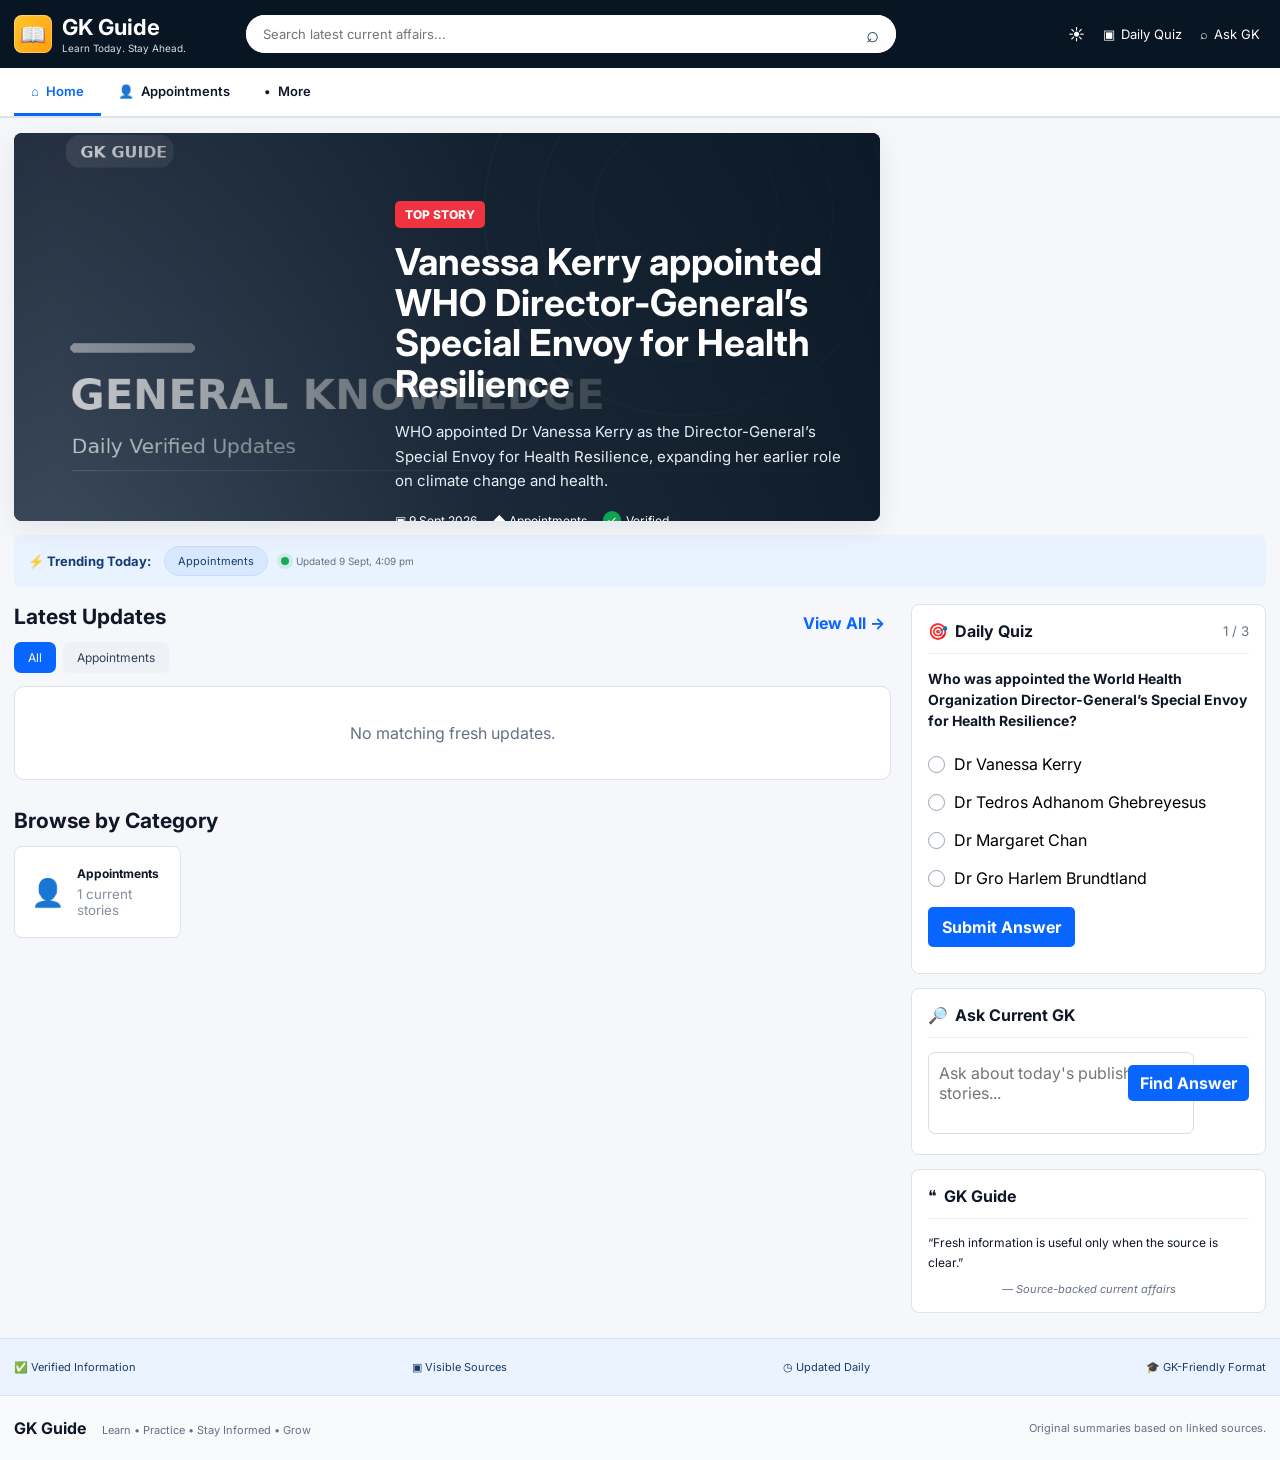
<file: index.html>
<!doctype html>
<html lang="en">
<head>
  <meta charset="utf-8">
  <meta name="viewport" content="width=device-width,initial-scale=1">
  <meta name="description" content="GK Guide — source-backed latest current affairs, general knowledge and daily quizzes">
  <title>GK Guide — Learn Today. Stay Ahead.</title>
  <link rel="preconnect" href="https://fonts.googleapis.com">
  <link rel="preconnect" href="https://fonts.gstatic.com" crossorigin>
  <link href="https://fonts.googleapis.com/css2?family=Inter:wght@400;500;600;700;800&display=swap" rel="stylesheet">
  <link rel="stylesheet" href="css/styles.css">
</head>
<body>
<header class="site-header">
  <div class="topline shell">
    <a class="brand" href="index.html"><span class="brand-icon">📖</span><span><b id="siteName">GK Guide</b><small>Learn Today. Stay Ahead.</small></span></a>
    <div class="searchbar"><input id="searchInput" type="search" placeholder="Search latest current affairs..."><button id="searchBtn" aria-label="Search">⌕</button></div>
    <div class="header-actions">
      <button class="round-btn" id="themeToggle">☀️</button>
      <a class="header-link" href="#quiz">▣ <span>Daily Quiz</span></a>
      <button class="header-link" id="askTop">⌕ <span>Ask GK</span></button>
      <a class="login-btn" id="adminLink" href="#" target="_blank">Admin</a>
    </div>
  </div>
  <nav class="navline"><div class="shell nav-scroll" id="categoryNav"></div></nav>
</header>

<main>
  <section class="shell hero-layout">
    <article class="lead-card" id="heroStory"><div class="skeleton hero-skeleton"></div></article>
    <div class="hero-stack" id="heroStack"></div>
  </section>

  <section class="shell trending-strip">
    <b>⚡ Trending Today:</b><div class="trend-chips" id="trendingTopics"></div>
    <div class="live-status"><span class="live-dot"></span><span id="lastUpdated">Loading latest feed…</span></div>
  </section>

  <section class="shell main-layout">
    <div class="main-feed">
      <div class="section-head"><h2>Latest Updates</h2><button class="text-btn" id="viewAll">View All →</button></div>
      <div class="filter-row" id="filterRow"></div>
      <div class="update-grid" id="latestGrid"></div>

      <div class="section-head browse-head"><h2>Browse by Category</h2></div>
      <div class="browse-grid" id="categoryCards"></div>
    </div>

    <aside class="side-column">
      <section class="side-card quiz-panel" id="quiz">
        <div class="side-title"><span>🎯</span><h3>Daily Quiz</h3><small id="quizProgress"></small></div>
        <div id="quizArea"></div>
      </section>

      <section class="side-card ask-card">
        <div class="side-title"><span>🔎</span><h3>Ask Current GK</h3></div>
        <textarea id="askInput" rows="3" placeholder="Ask about today's published stories..."></textarea>
        <button class="primary-btn" id="askBtn">Find Answer</button>
        <div class="ask-answer" id="askAnswer"></div>
      </section>

      <section class="side-card quote-card">
        <div class="side-title"><span>❝</span><h3>GK Guide</h3></div>
        <blockquote>“Fresh information is useful only when the source is clear.”</blockquote>
        <cite>— Source-backed current affairs</cite>
      </section>
    </aside>
  </section>

  <section class="trustbar">
    <div class="shell trust-items">
      <span>✅ Verified Information</span><span>▣ Visible Sources</span><span>◷ Updated Daily</span><span>🎓 GK-Friendly Format</span>
    </div>
  </section>
</main>

<div class="modal-backdrop" id="modalBackdrop"></div>
<section class="ask-modal" id="askModal" aria-hidden="true">
  <button class="modal-close" id="modalClose">×</button>
  <h2>Ask Current GK</h2>
  <p>Search the currently published verified stories.</p>
  <textarea id="modalAskInput" rows="4" placeholder="Example: What did RBI announce?"></textarea>
  <button class="primary-btn wide" id="modalAskBtn">Find Answer</button>
  <div class="ask-answer" id="modalAskAnswer"></div>
</section>

<footer class="footer">
  <div class="shell footer-row">
    <div><b>GK Guide</b><span>Learn • Practice • Stay Informed • Grow</span></div>
    <small>Original summaries based on linked sources.</small>
  </div>
</footer>

<script src="js/config.js"></script>
<script src="js/app.js"></script>
</body>
</html>
</file>
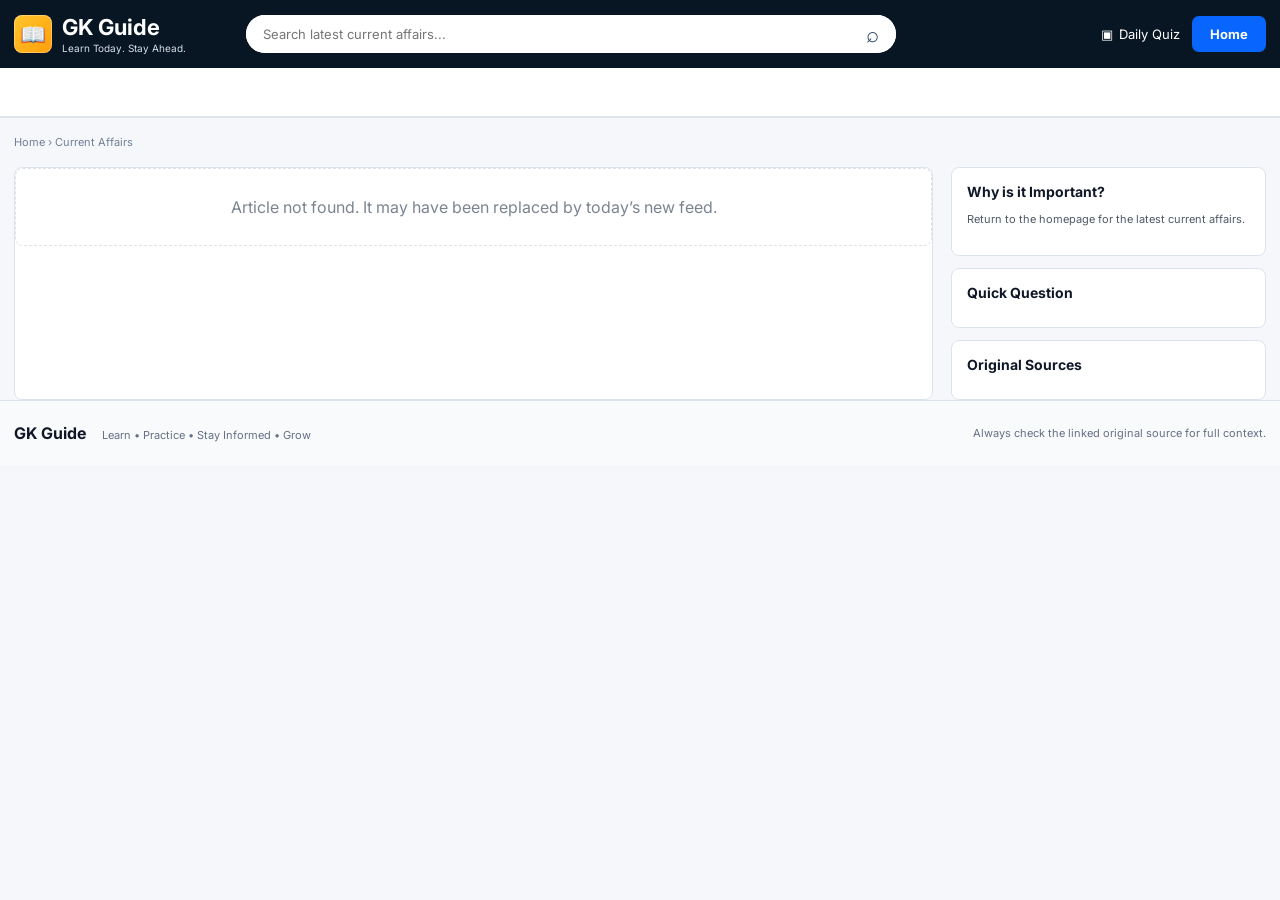
<file: article.html>
<!doctype html>
<html lang="en">
<head>
  <meta charset="utf-8"><meta name="viewport" content="width=device-width,initial-scale=1">
  <meta name="description" content="GK Guide current-affairs article">
  <title>Article — GK Guide</title>
  <link rel="preconnect" href="https://fonts.googleapis.com"><link rel="preconnect" href="https://fonts.gstatic.com" crossorigin>
  <link href="https://fonts.googleapis.com/css2?family=Inter:wght@400;500;600;700;800&display=swap" rel="stylesheet">
  <link rel="stylesheet" href="css/styles.css">
</head>
<body>
<header class="site-header compact-header">
  <div class="topline shell">
    <a class="brand" href="index.html"><span class="brand-icon">📖</span><span><b>GK Guide</b><small>Learn Today. Stay Ahead.</small></span></a>
    <div class="searchbar"><input id="articleSearch" placeholder="Search latest current affairs..."><button id="articleSearchBtn">⌕</button></div>
    <div class="header-actions"><a class="header-link" href="index.html#quiz">▣ <span>Daily Quiz</span></a><a class="login-btn" href="index.html">Home</a></div>
  </div>
  <nav class="navline"><div class="shell nav-scroll" id="articleNav"></div></nav>
</header>

<main class="shell article-shell">
  <div class="breadcrumbs" id="breadcrumbs">Home › Current Affairs</div>
  <div class="article-layout">
    <article class="article-main" id="articleMain"><div class="skeleton article-skeleton"></div></article>
    <aside class="article-aside">
      <section class="article-side-card"><h3>Why is it Important?</h3><p id="whyImportant">Loading...</p></section>
      <section class="article-side-card"><h3>Quick Question</h3><div id="articleQuiz"></div></section>
      <section class="article-side-card"><h3>Original Sources</h3><div id="articleSources"></div></section>
    </aside>
  </div>
</main>

<footer class="footer"><div class="shell footer-row"><div><b>GK Guide</b><span>Learn • Practice • Stay Informed • Grow</span></div><small>Always check the linked original source for full context.</small></div></footer>
<script src="js/config.js"></script>
<script src="js/article.js"></script>
</body>
</html>
</file>
<file: css/styles.css>
:root{--navy:#081522;--navy2:#0d2136;--blue:#0866ff;--blue2:#0756d9;--bg:#f5f7fa;--surface:#fff;--text:#101828;--muted:#667085;--line:#dde3ea;--soft:#edf4ff;--success:#12a150;--warning:#f6a800;--danger:#e34b4b;--radius:10px;--shadow:0 8px 28px rgba(16,24,40,.08)}
*{box-sizing:border-box}html{scroll-behavior:smooth}body{margin:0;background:var(--bg);color:var(--text);font-family:Inter,Arial,sans-serif}a{text-decoration:none;color:inherit}button,input,textarea,select{font:inherit}.shell{width:min(1460px,calc(100% - 28px));margin:auto}
.site-header{position:sticky;top:0;z-index:40;background:var(--surface);box-shadow:0 1px 0 var(--line)}.topline{height:68px;background:var(--navy);color:white;display:flex;align-items:center;gap:22px}.site-header:before{content:"";position:absolute;left:0;right:0;top:0;height:68px;background:var(--navy);z-index:-1}.brand{min-width:210px;display:flex;align-items:center;gap:10px}.brand-icon{width:38px;height:38px;border-radius:8px;background:linear-gradient(135deg,#ffc62e,#ff9f0a);display:grid;place-items:center;font-size:21px;box-shadow:inset 0 0 0 1px rgba(255,255,255,.3)}.brand b{display:block;font-size:22px}.brand small{display:block;font-size:10px;color:#d7e0e9;margin-top:2px}.searchbar{flex:1;max-width:650px;display:flex;background:white;border-radius:999px;overflow:hidden}.searchbar input{flex:1;border:0;outline:0;padding:11px 17px;font-size:13px;color:#344054}.searchbar button{width:48px;border:0;background:white;cursor:pointer;color:#24415f;font-size:22px}.header-actions{margin-left:auto;display:flex;align-items:center;gap:12px}.round-btn,.header-link{background:transparent;border:0;color:white;cursor:pointer}.header-link{display:flex;align-items:center;gap:6px;font-size:13px}.login-btn{background:var(--blue);padding:10px 18px;border-radius:7px;font-weight:700;font-size:13px}.navline{background:white;border-bottom:1px solid var(--line)}.nav-scroll{height:48px;display:flex;align-items:stretch;overflow:auto}.nav-item{white-space:nowrap;display:flex;align-items:center;gap:7px;padding:0 17px;font-size:13px;font-weight:600;border-bottom:3px solid transparent}.nav-item.active{color:var(--blue);border-bottom-color:var(--blue)}.nav-item:hover{background:#f7f9fb}
.hero-layout{display:grid;grid-template-columns:2.2fr .95fr;gap:12px;padding-top:16px}.lead-card{height:388px;border-radius:8px;overflow:hidden;position:relative;background:#17304b;box-shadow:var(--shadow);cursor:pointer}.lead-card>img{width:100%;height:100%;object-fit:cover;position:absolute;inset:0}.lead-gradient{position:absolute;inset:0;background:linear-gradient(90deg,rgba(4,18,31,.2) 5%,rgba(4,18,31,.72) 54%,rgba(4,18,31,.88) 100%)}.lead-copy{position:absolute;left:44%;right:32px;top:68px;color:white}.top-story{display:inline-block;background:#ef3340;padding:6px 10px;border-radius:5px;font-weight:800;font-size:12px}.lead-copy h1{font-size:37px;line-height:1.1;margin:14px 0}.lead-copy p{font-size:15px;line-height:1.65;color:#e7eef5}.meta-row{display:flex;align-items:center;gap:16px;flex-wrap:wrap;font-size:12px;margin:17px 0}.verified-dot{display:inline-flex;align-items:center;gap:5px}.verified-dot:before{content:"✓";width:18px;height:18px;background:var(--success);color:white;border-radius:50%;display:grid;place-items:center;font-size:11px}.read-btn{display:inline-block;background:white;color:#1e293b;padding:11px 17px;border-radius:6px;font-weight:700;font-size:13px}.hero-stack{display:grid;grid-template-rows:repeat(3,1fr);gap:10px}.mini-story{display:grid;grid-template-columns:38% 1fr;min-height:0;background:var(--navy2);color:white;border-radius:7px;overflow:hidden;cursor:pointer}.mini-story img{width:100%;height:100%;object-fit:cover}.mini-story-copy{padding:14px}.mini-story h3{font-size:14px;line-height:1.35;margin:0 0 12px}.mini-meta{font-size:10px;color:#cad5df;display:flex;gap:8px;align-items:center}
.trending-strip{margin-top:14px;background:#e9f2ff;border-radius:7px;padding:11px 14px;display:flex;align-items:center;gap:13px;overflow:auto}.trending-strip b{white-space:nowrap;color:#143c72;font-size:13px}.trend-chips{display:flex;gap:8px}.trend-chip{white-space:nowrap;padding:7px 13px;background:#d8e8ff;border:1px solid #c7ddfb;border-radius:999px;font-size:11px;color:#143c72}
.main-layout{display:grid;grid-template-columns:minmax(0,1fr) 355px;gap:20px;margin-top:17px}.section-head{display:flex;justify-content:space-between;align-items:center}.section-head h2{font-size:21px;margin:0 0 13px}.text-btn{border:0;background:transparent;color:var(--blue);font-weight:700;cursor:pointer}.filter-row{display:flex;gap:7px;margin-bottom:13px;overflow:auto}.filter-btn{border:0;background:#eef2f7;color:#344054;padding:8px 14px;border-radius:7px;white-space:nowrap;cursor:pointer;font-size:12px}.filter-btn.active{background:var(--blue);color:white}.update-grid{display:grid;grid-template-columns:repeat(4,1fr);gap:12px}.update-card{background:white;border:1px solid var(--line);border-radius:8px;overflow:hidden;cursor:pointer;transition:.18s}.update-card:hover{transform:translateY(-2px);box-shadow:var(--shadow)}.update-image{height:144px;position:relative;overflow:hidden}.update-image img{width:100%;height:100%;object-fit:cover}.category-pill{position:absolute;left:10px;bottom:9px;padding:5px 8px;border-radius:5px;background:var(--blue);color:white;font-size:10px;font-weight:700}.update-body{padding:12px}.update-body h3{font-size:14px;line-height:1.4;margin:0 0 20px}.card-meta{display:flex;justify-content:space-between;color:#7d8794;font-size:10px}.browse-head{margin-top:28px}.browse-grid{display:grid;grid-template-columns:repeat(5,1fr);gap:10px}.browse-card{min-height:92px;background:white;border:1px solid var(--line);border-radius:8px;padding:16px;display:flex;align-items:center;gap:12px;cursor:pointer}.browse-card:hover{border-color:#b6c8e1}.browse-icon{font-size:27px}.browse-card b{font-size:12px;display:block}.browse-card small{color:#87909d;display:block;margin-top:5px}
.side-column{display:flex;flex-direction:column;gap:14px}.side-card{background:white;border:1px solid var(--line);border-radius:8px;padding:16px}.side-title{display:flex;align-items:center;gap:7px;border-bottom:1px solid #edf0f4;padding-bottom:12px;margin-bottom:14px}.side-title h3{margin:0;font-size:16px}.side-title h3 small{font-weight:500;color:var(--muted);font-size:11px}.side-title>small{margin-left:auto;color:#697386}.quiz-panel p{font-size:14px;line-height:1.5;font-weight:700}.quiz-option{display:flex;gap:9px;align-items:center;padding:9px 0;background:transparent;border:0;width:100%;text-align:left;cursor:pointer}.quiz-radio{width:17px;height:17px;border:1.5px solid #98a2b3;border-radius:50%;display:grid;place-items:center}.quiz-option.selected .quiz-radio:after{content:"";width:8px;height:8px;border-radius:50%;background:var(--blue)}.primary-btn{background:var(--blue);color:white;border:0;border-radius:5px;padding:10px 14px;font-weight:700;cursor:pointer}.primary-btn.wide{width:100%}.quiz-actions{display:flex;justify-content:space-between;align-items:center;margin-top:10px}.quiz-result{font-size:12px;margin-top:10px;color:#344054}.ask-card{position:relative}.ask-card textarea,.ask-modal textarea{width:calc(100% - 55px);resize:none;border:1px solid #d8dee7;border-radius:7px;padding:10px;outline:0}.ask-card .primary-btn{position:absolute;right:16px;top:76px;padding:8px 12px}.ask-answer{display:none;margin-top:12px;padding:11px;background:#f4f8ff;border-radius:7px;font-size:12px;line-height:1.5}.ask-answer.show{display:block}.quote-card blockquote{font-size:12px;line-height:1.7;margin:0}.quote-card cite{display:block;margin-top:8px;text-align:center;font-size:11px;color:#667085}.trustbar{margin-top:25px;background:#eaf3ff;border-top:1px solid #d5e4f6}.trust-items{min-height:56px;display:flex;justify-content:space-between;align-items:center;gap:20px;font-size:11px;color:#183b67}.footer{background:#f8fafc;border-top:1px solid var(--line);padding:22px 0}.footer-row{display:flex;justify-content:space-between;align-items:center}.footer-row b{margin-right:16px}.footer-row span,.footer-row small{color:#667085;font-size:11px}
.modal-backdrop{position:fixed;inset:0;background:rgba(3,10,18,.55);z-index:70;opacity:0;pointer-events:none;transition:.2s}.modal-backdrop.open{opacity:1;pointer-events:auto}.ask-modal{position:fixed;left:50%;top:50%;transform:translate(-50%,-46%) scale(.98);width:min(580px,calc(100% - 30px));background:white;border-radius:14px;padding:24px;z-index:80;opacity:0;pointer-events:none;box-shadow:0 30px 80px rgba(0,0,0,.25);transition:.2s}.ask-modal.open{opacity:1;pointer-events:auto;transform:translate(-50%,-50%) scale(1)}.ask-modal textarea{width:100%;margin:10px 0}.modal-close{position:absolute;right:14px;top:12px;border:0;background:#eef2f5;border-radius:50%;width:32px;height:32px;font-size:20px;cursor:pointer}
.breadcrumbs{font-size:11px;color:#718096;padding:18px 0}.article-layout{display:grid;grid-template-columns:minmax(0,1fr) 315px;gap:18px}.article-main,.article-side-card{background:white;border:1px solid var(--line);border-radius:8px}.article-main{padding:0 0 22px}.article-cover{width:100%;height:375px;object-fit:cover;border-radius:8px 8px 0 0}.article-content{padding:18px}.article-content h1{font-size:28px;line-height:1.18;margin:10px 0}.article-content p{font-size:13px;line-height:1.7;color:#3e4855}.article-meta{display:flex;gap:10px;align-items:center;font-size:10px;color:#667085;margin-bottom:14px}.keyfacts-table{width:100%;border-collapse:collapse;font-size:11px}.keyfacts-table td{border:1px solid #dce2e9;padding:7px}.keyfacts-table td:first-child{font-weight:700;width:32%;background:#f7f9fb}.article-aside{display:flex;flex-direction:column;gap:12px}.article-side-card{padding:15px}.article-side-card h3{font-size:14px;margin:0 0 11px}.article-side-card p{font-size:11px;line-height:1.6;color:#4f5966}.source-item{display:block;color:var(--blue);font-size:11px;padding:6px 0}.article-skeleton{height:600px}
.skeleton{background:linear-gradient(90deg,#e9edf2,#f6f8fa,#e9edf2);background-size:200% 100%;animation:loading 1.3s infinite}.hero-skeleton{height:100%}@keyframes loading{to{background-position:-200% 0}}.empty{padding:28px;text-align:center;background:white;border:1px dashed var(--line);border-radius:8px;color:#7b8490}
body.dark{--bg:#0d131b;--surface:#111a24;--text:#ecf2f8;--muted:#9ca8b6;--line:#273441}.dark .navline,.dark .update-card,.dark .browse-card,.dark .side-card,.dark .article-main,.dark .article-side-card,.dark .ask-modal,.dark .footer{background:#111a24}.dark .filter-btn{background:#1b2733;color:#d5dce4}.dark .trending-strip{background:#12243a}.dark .trend-chip{background:#193453;border-color:#23476f;color:#d7e9ff}.dark .ask-answer,.dark .keyfacts-table td:first-child{background:#172331}.dark .quote-card blockquote,.dark .article-content p,.dark .article-side-card p{color:#c2cad3}
@media(max-width:1100px){.hero-layout{grid-template-columns:1.8fr 1fr}.main-layout{grid-template-columns:1fr}.side-column{display:grid;grid-template-columns:repeat(3,1fr)}.update-grid{grid-template-columns:repeat(3,1fr)}.browse-grid{grid-template-columns:repeat(4,1fr)}.header-link span{display:none}.brand{min-width:auto}.lead-copy{left:38%}}
@media(max-width:800px){.topline{height:auto;min-height:68px;padding:10px 0;flex-wrap:wrap}.site-header:before{height:100px}.searchbar{order:3;min-width:100%}.hero-layout{grid-template-columns:1fr}.hero-stack{grid-template-columns:repeat(3,1fr);grid-template-rows:none}.mini-story{grid-template-columns:1fr}.mini-story img{height:110px}.lead-copy{left:24px;top:auto;bottom:25px}.lead-copy h1{font-size:28px}.lead-gradient{background:linear-gradient(0deg,rgba(4,18,31,.9),rgba(4,18,31,.18))}.update-grid{grid-template-columns:repeat(2,1fr)}.browse-grid{grid-template-columns:repeat(2,1fr)}.side-column{grid-template-columns:1fr}.article-layout{grid-template-columns:1fr}.trust-items{flex-wrap:wrap;justify-content:flex-start;padding:12px 0}}
@media(max-width:520px){.shell{width:min(100% - 20px,1460px)}.brand b{font-size:18px}.header-actions{gap:7px}.login-btn{padding:8px 10px}.round-btn{display:none}.hero-stack{grid-template-columns:1fr}.lead-card{height:390px}.update-grid{grid-template-columns:1fr}.browse-grid{grid-template-columns:1fr 1fr}.footer-row{align-items:flex-start;gap:12px;flex-direction:column}.article-cover{height:240px}.article-content h1{font-size:23px}}


.source-line{display:flex;align-items:center;gap:6px;margin-top:9px;font-size:10px;color:#667085;white-space:nowrap;overflow:hidden;text-overflow:ellipsis}
.source-line a{color:#0866ff;font-weight:700}.source-line a:hover{text-decoration:underline}
.source-mark{width:16px;height:16px;border-radius:50%;display:grid;place-items:center;background:#e8f6ed;color:#14924a;font-size:10px;font-weight:800;flex:0 0 auto}
.update-body h3{margin-bottom:8px}.mini-source{font-size:9px;color:#b9c7d4;margin-top:8px;white-space:nowrap;overflow:hidden;text-overflow:ellipsis}
.lead-source{display:inline-flex;align-items:center;gap:5px;color:#eef6ff}.lead-source b{color:white}
.article-source-banner{margin:12px 0 18px;padding:11px 13px;background:#edf5ff;border:1px solid #d2e5ff;border-radius:8px;display:flex;gap:9px;align-items:center;font-size:12px}
.article-source-banner a{color:#0866ff;font-weight:700}
.live-status{display:flex;align-items:center;gap:7px;font-size:10px;color:#667085}.live-dot{width:8px;height:8px;background:#18a957;border-radius:50%;box-shadow:0 0 0 4px rgba(24,169,87,.12)}
.empty-feed{grid-column:1/-1;background:white;border:1px solid #dde3ea;border-radius:10px;padding:36px;text-align:center;color:#667085}
.fallback-card{width:100%;height:100%;display:grid;place-items:center;background:linear-gradient(135deg,#183956,#3f6f9f);color:white;font-size:42px}
body.dark .source-line{color:#aeb9c5}body.dark .article-source-banner{background:#10273f;border-color:#254464}
</file>
